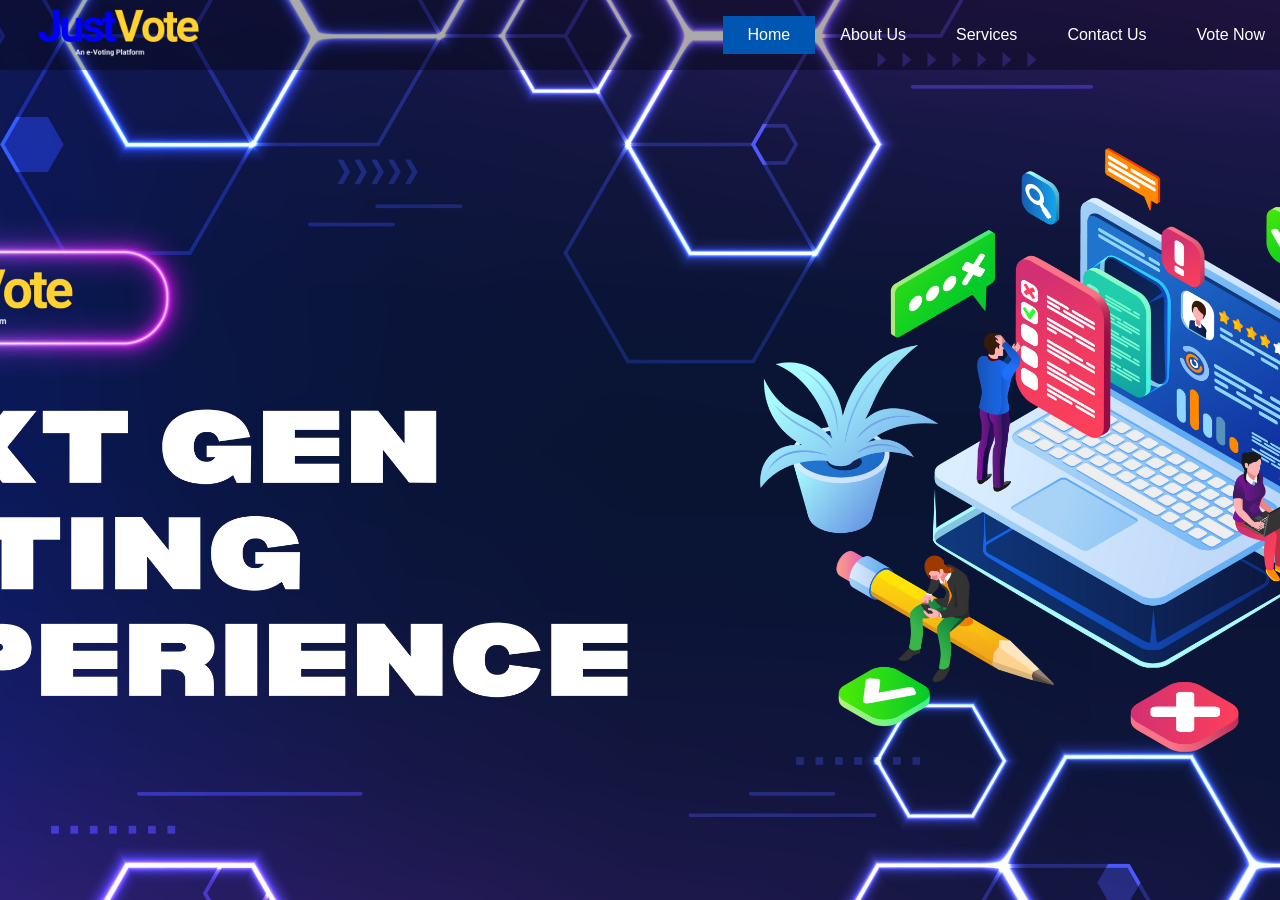
<file: index.html>
<!DOCTYPE html>
<html lang="en">
<head>
    <meta charset="UTF-8">
    <meta name="viewport" content="width=device-width, initial-scale=1.0">
    <title>JustVote | Home</title>
    <link rel="stylesheet" href="Home.css">
    <link rel="icon" href="images/logos.png" type="image/x-icon">
</head>

<body>
    <div class="container">
        <nav class="navbar">
        <div class="logo">
            <img src="images/JustVote (1).png" alt  ="Logo">
        </div>
        <ul class="nav-links">
            <div class="current-page"><li><a href="#">Home</a></li></div>           
            <li><a href="AboutUS.html">About Us</a></li>
            <li class="dropdown">
                <a href="#">Services</a>
                
            </li>
            <li><a href="ContactUs.html">Contact Us</a></li>
            <li><a href="Login.html">Vote Now</a></li>
        </ul>
    </nav>
    <div class="image-wrapper">
        <img src="images/B1.png" alt="">
        <img src="images/B2.png" alt="">
        <img src="images/B3.png" alt="">
    </div>
  </div>

</body>
</html>
</file>
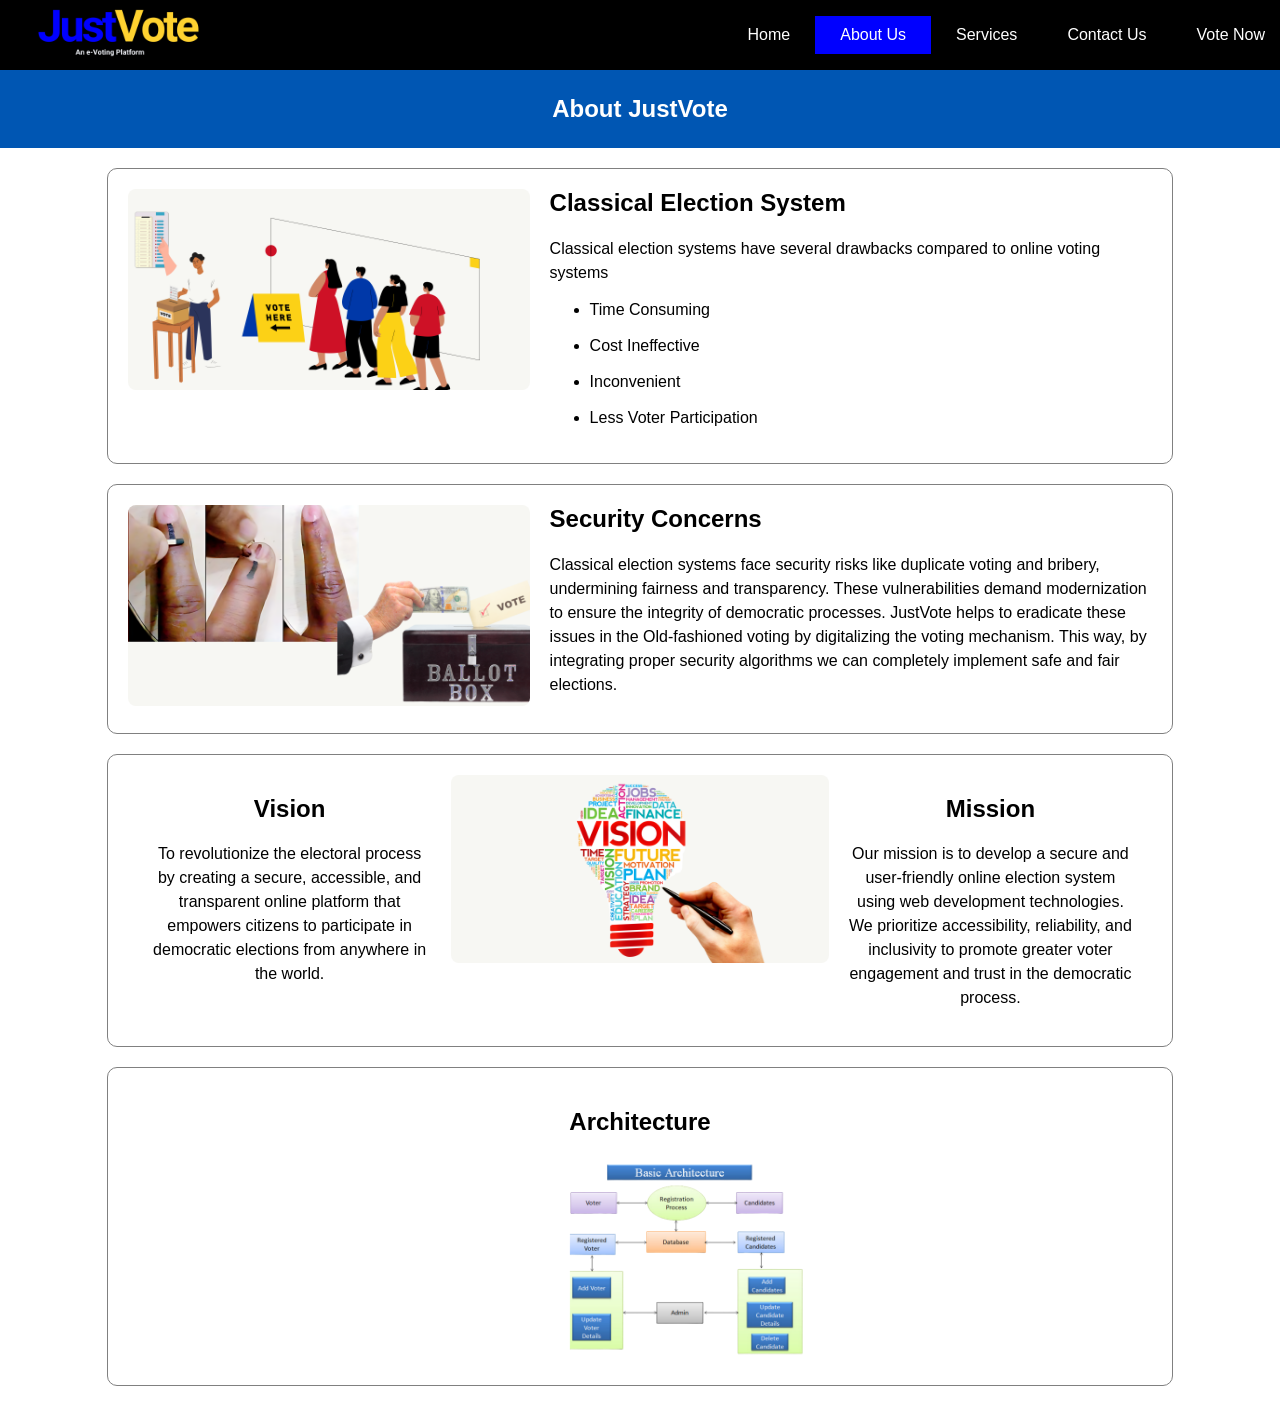
<file: AboutUS.html>
<!DOCTYPE html>
<html lang="en">
<head>
    <meta charset="UTF-8">
    <meta name="viewport" content="width=device-width, initial-scale=1.0">
    <title>JustVote | AboutUs</title>
    <link rel="icon" href="images/logos.png" type="image/x-icon">
    <link rel="stylesheet" href="AboutUS.css">
</head>
    
<body>
        <nav>
            <div class="logo">
                <img src="images/JustVote (1).png" alt="Logo">
            </div>
            <ul class="nav-links">
                <li><a href="index.html">Home</a></li>
                <div class="current-page"><li><a href="#">About Us</a></li></div>
                <li class="dropdown">
                    <a href="#">Services</a>
                    <div class="dropdown-content">
                        <a href="#">Service 1</a>
                        <a href="#">Service 2</a>
                        <a href="#">Service 3</a>
                    </div>
                </li>
                <li><a href="ContactUs.html">Contact Us</a></li>
                <li><a href="Login.html">Vote Now</a></li>
            </ul>
        </nav>



    <div class="Heading"><h2>About JustVote</h2></div>
    <section class="section" >
        <div class="container">
            <div class="content">
                <div class="image">
                    <img src="images/A1.png" alt="Image 1">
                </div>
                <div class="text">
                    <h2>Classical Election System</h2>
                    <p>Classical election systems have several drawbacks compared to online voting systems
                        <ul>
                            <li>Time Consuming</li> <br>
                            <li>Cost Ineffective</li> <br>
                            <li>Inconvenient</li> <br>  
                            <li>Less Voter Participation</li>

                        </ul>
                    </p>
                </div>
            </div>
        </div>
    </section>

    <section class="section">
        <div class="container">
            <div class="content">
                <div class="image">
                    <img src="images/A2.png" alt="Image 2">
                </div>
                <div class="text">
                    <h2>Security Concerns</h2>
                    <p>Classical election systems face security risks like duplicate voting and bribery, undermining fairness and transparency. These vulnerabilities demand modernization to ensure the integrity of democratic processes. JustVote helps to eradicate these issues in the Old-fashioned voting by digitalizing the voting mechanism. This way, by integrating proper security algorithms we can completely implement safe and fair elections.</p>
                </div>
            </div>
        </div>
    </section>


    <div class="section">
        <div class="content">
            <div class="text-left">
                <h2>Vision</h2>
                <p>To revolutionize the electoral process by creating a secure, accessible, and transparent online platform that empowers citizens to participate in democratic elections from anywhere in the world.</p>
            </div>
            <div class="image">
                <img src="images/A3.png" alt="Image">
            </div>
            <div class="text-right">
                <h2>Mission</h2>
                <p>Our mission is to develop a secure and user-friendly online election system using web development technologies. We prioritize accessibility, reliability, and inclusivity to promote greater voter engagement and trust in the democratic process.</p>
            </div>
        </div>
    </div>
    
    <div class="section">
        <h2 style="text-align: center;">Architecture</h2>
            <div class="image">
                <img class="center-image" src="images/A5.png" alt="Image" >
            </div>
    </div>
</body>


</html>
</file>
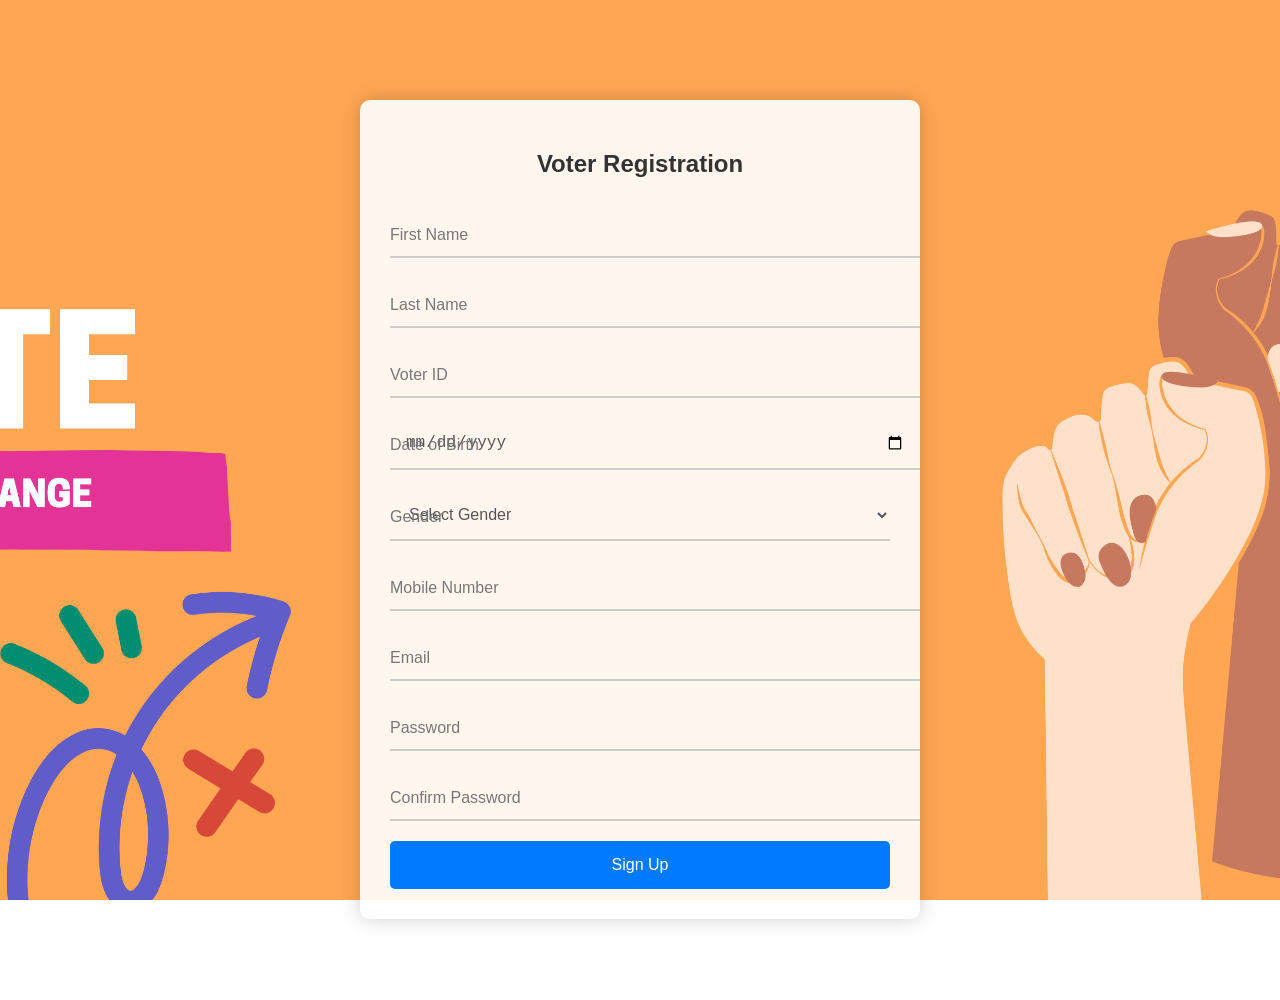
<file: Boxes.html>
<!DOCTYPE html>
<html lang="en">
<head>
    <meta charset="UTF-8">
    <meta name="viewport" content="width=device-width, initial-scale=1.0">
    <title>JustVote | Registration</title>
    <link rel="stylesheet" href="Boxes.css">
    <link rel="icon" href="logos.png" type="image/x-icon">
</head>
<body>
    <div class="container">
        <form id="registration-form">
            <h2>Voter Registration</h2>
            <div class="form-group">
                <input type="text" id="first-name" required>
                <label for="first-name">First Name</label>
            </div>
            <div class="form-group">
                <input type="text" id="last-name" required>
                <label for="last-name">Last Name</label>
            </div>
            <div class="form-group">
                <input type="text" id="voter-id" required>
                <label for="voter-id">Voter ID</label>
            </div>
            <div class="form-group">
                <input type="date" id="dob" required>
                <label for="dob">Date of Birth</label>
            </div>
            <div class="form-group">
                <select id="gender" required>
                    <option value="" disabled selected>Select Gender</option>
                    <option value="male">Male</option>
                    <option value="female">Female</option>
                    <option value="other">Other</option>
                </select>
                <label for="gender">Gender</label>
            </div>
            <div class="form-group">
                <input type="tel" id="mobile" pattern="[0-9]{10}" required>
                <label for="mobile">Mobile Number</label>
            </div>
            <div class="form-group">
                <input type="email" id="email" required>
                <label for="email">Email</label>
            </div>
            <div class="form-group">
                <input type="password" id="password" required>
                <label for="password">Password</label>
            </div>
            <div class="form-group">
                <input type="password" id="confirm-password" required>
                <label for="confirm-password">Confirm Password</label>
            </div>
            <button type="submit">Sign Up</button>
        </form>
    </div>

    <script src="registration.js"></script>
</body>
</html>
</file>
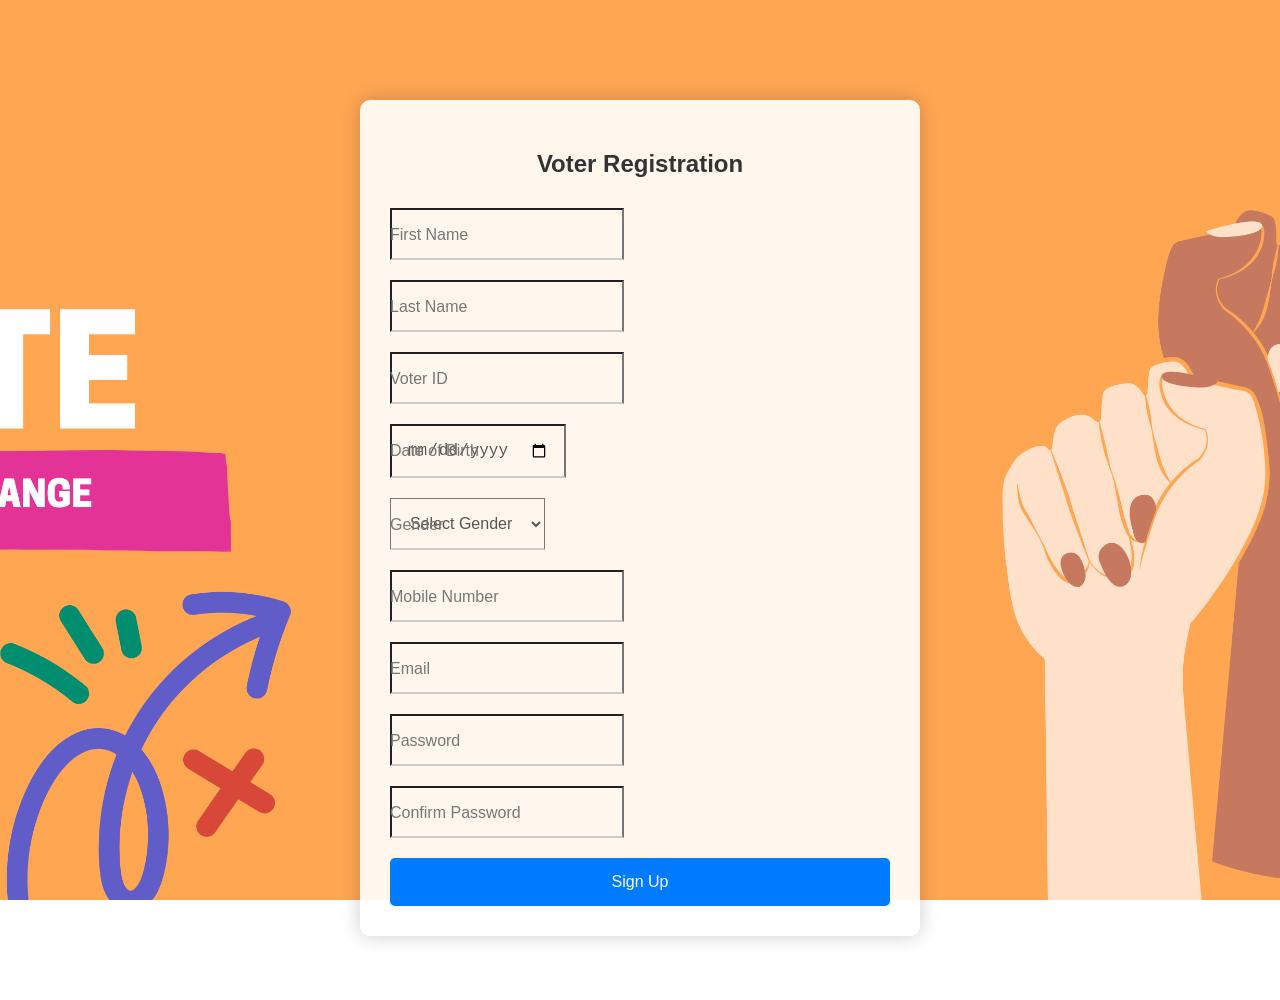
<file: registration.html>
<!DOCTYPE html>
<html lang="en">
<head>
    <meta charset="UTF-8">
    <meta name="viewport" content="width=device-width, initial-scale=1.0">
    <title>JustVote | Registration</title>
    <link rel="stylesheet" href="registration.css">
    <link rel="icon" href="logos.png" type="image/x-icon">
</head>
<body>
    <div class="container">
        <form id="registration-form">
            <h2>Voter Registration</h2>
            <div class="form-group">
                <input type="text" id="first-name" required>
                <label for="first-name">First Name</label>
            </div>
            <div class="form-group">
                <input type="text" id="last-name" required>
                <label for="last-name">Last Name</label>
            </div>
            <div class="form-group">
                <input type="text" id="voter-id" required>
                <label for="voter-id">Voter ID</label>
            </div>
            <div class="form-group">
                <input type="date" id="dob" required>
                <label for="dob">Date of Birth</label>
            </div>
            <div class="form-group">
                <select id="gender" required>
                    <option value="" disabled selected>Select Gender</option>
                    <option value="male">Male</option>
                    <option value="female">Female</option>
                    <option value="other">Other</option>
                </select>
                <label for="gender">Gender</label>
            </div>
            <div class="form-group">
                <input type="tel" id="mobile" pattern="[0-9]{10}" required>
                <label for="mobile">Mobile Number</label>
            </div>
            <div class="form-group">
                <input type="email" id="email" required>
                <label for="email">Email</label>
            </div>
            <div class="form-group">
                <input type="password" id="password" required>
                <label for="password">Password</label>
            </div>
            <div class="form-group">
                <input type="password" id="confirm-password" required>
                <label for="confirm-password">Confirm Password</label>
            </div>
            <button type="submit">Sign Up</button>
        </form>
    </div>

    <script src="registration.js"></script>
</body>
</html>

<script>
document.addEventListener('DOMContentLoaded', function () {
    var registrationForm = document.getElementById('registration-form');

    registrationForm.addEventListener('submit', function (event) {
        event.preventDefault();

        // Retrieve form values
        var firstName = document.getElementById('first-name').value;
        var lastName = document.getElementById('last-name').value;
        var voterId = document.getElementById('voter-id').value;
        var dob = document.getElementById('dob').value;
        var gender = document.getElementById('gender').value;
        var mobile = document.getElementById('mobile').value;
        var email = document.getElementById('email').value;
        var password = document.getElementById('password').value;
        var confirmPassword = document.getElementById('confirm-password').value;

        // Validate if passwords match
        if (password !== confirmPassword) {
            alert("Passwords do not match.");
            return;
        }

        // Prepare user object
        var user = {
            firstName: firstName,
            lastName: lastName,
            voterId: voterId,
            dob: dob,
            gender: gender,
            mobile: mobile,
            email: email,
            password: password,
            hasVoted: false
        };

        // Store user details in localStorage
        localStorage.setItem('user_' + voterId, JSON.stringify(user));

        // Confirmation message
        alert("Registration successful! You can now log in.");

        // Redirect to login page
        window.location.href = 'login.html';
    });
});
</script>
</file>
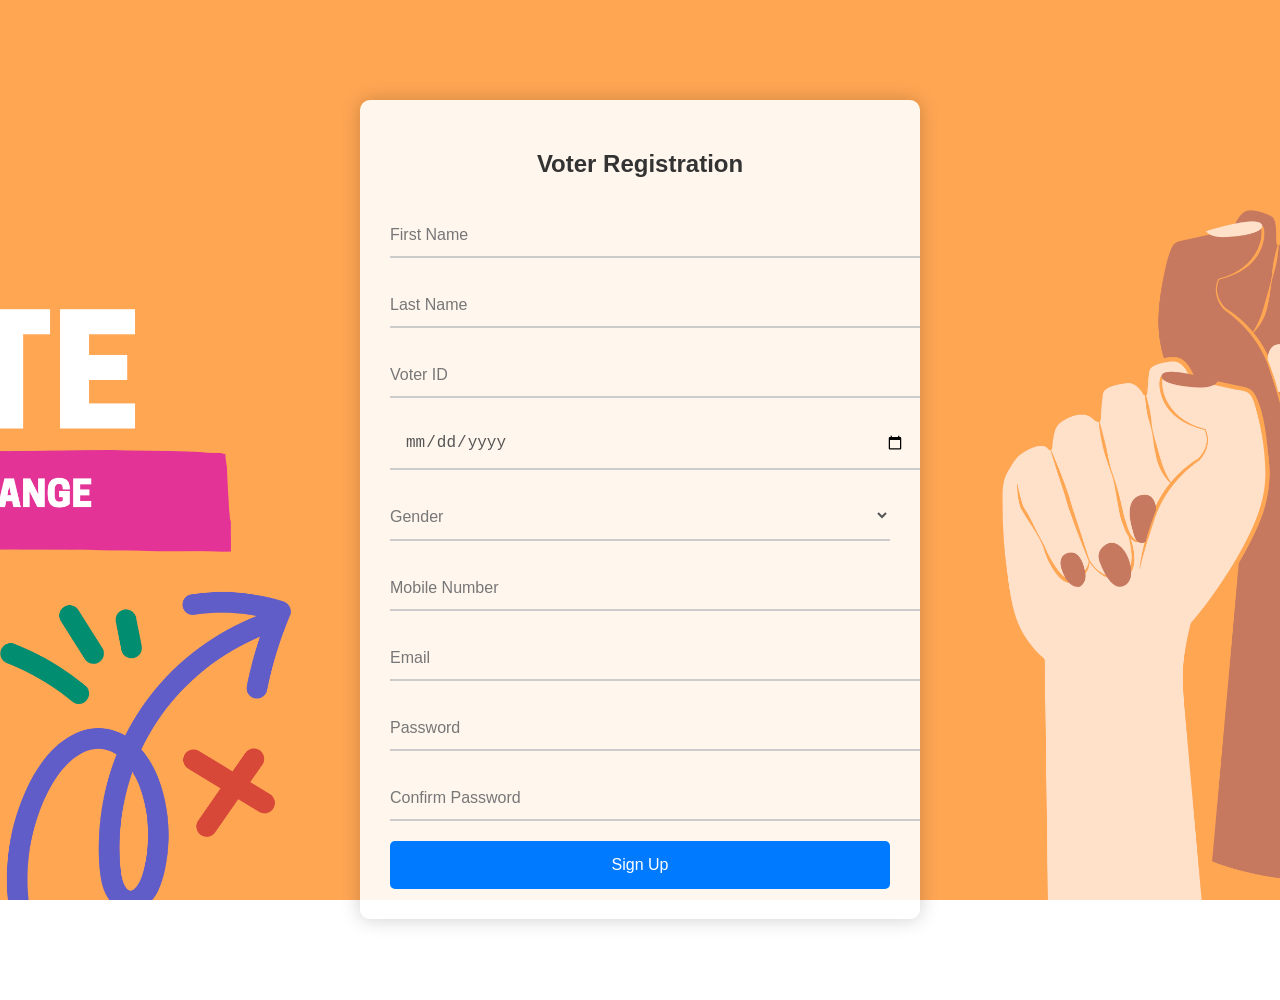
<file: test.html>
<!DOCTYPE html>
<html lang="en">
<head>
    <meta charset="UTF-8">
    <meta name="viewport" content="width=device-width, initial-scale=1.0">
    <title>Online Voting Platform - Registration</title>
    <link rel="stylesheet" href="test.css">
</head>
<body>
    <div class="container">
        <form id="registration-form">
            <h2>Voter Registration</h2>
            <div class="form-group">
                <input type="text" id="first-name" required>
                <label for="first-name">First Name</label>
            </div>
            <div class="form-group">
                <input type="text" id="last-name" required>
                <label for="last-name">Last Name</label>
            </div>
            <div class="form-group">
                <input type="text" id="voter-id" required>
                <label for="voter-id">Voter ID</label>
            </div>
            <div class="form-group">
                <input type="date" id="dob" required>
                <label for="dob"></label>
            </div>
            <div class="form-group">
                <select id="gender" required>
                    <option value="" disabled selected></option>
                    <option value="male">Male</option>
                    <option value="female">Female</option>
                    <option value="other">Other</option>
                </select>
                <label for="gender">Gender</label>
            </div>
            <div class="form-group">
                <input type="tel" id="mobile" pattern="[0-9]{10}" required>
                <label for="mobile">Mobile Number</label>
            </div>
            <div class="form-group">
                <input type="email" id="email" required>
                <label for="email">Email</label>
            </div>
            <div class="form-group">
                <input type="password" id="password" required>
                <label for="password">Password</label>
            </div>
            <div class="form-group">
                <input type="password" id="confirm-password" required>
                <label for="confirm-password">Confirm Password</label>
            </div>
            <button type="submit">Sign Up</button>
        </form>
    </div>
    <script src="test.js"></script>
</body>
</html>
</file>
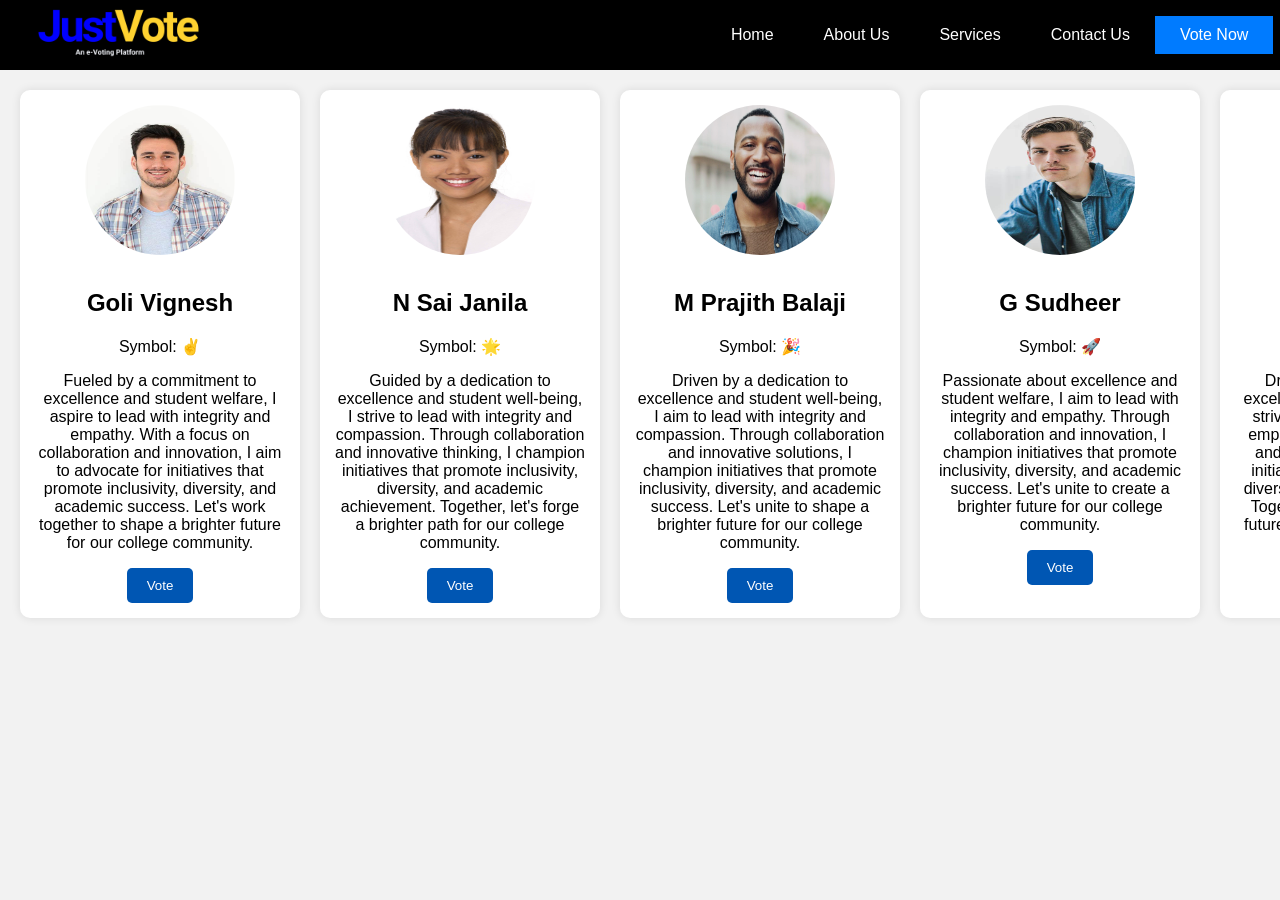
<file: Vote-Now.html>
<!DOCTYPE html>
<html lang="en">

<head>
    <meta charset="UTF-8">
    <meta name="viewport" content="width=device-width, initial-scale=1.0">
    <title>JustVote | Vote Now</title>
    <link rel="stylesheet" href="Vote-Now.css">
    <link rel="icon" href="logos.png" type="image/x-icon">
    <style>
        /* Example styles for voted state */
        .voted {
            opacity: 0.6; /* Example: lower opacity to indicate voted */
            pointer-events: none; /* Prevent further clicks */
        }
    </style>
    <script>
        // Fallback check to ensure CSS loads
        window.onload = function () {
            var cssLoaded = document.styleSheets.length > 0;
            if (!cssLoaded) {
                console.error("Vote-Now.css failed to load. Check the file path.");
            }
        };
    </script>
</head>

<body>
    <nav>
        <div class="logo">
            <a href="index.html"><img src="images/JustVote (1).png" alt="Logo"></a>
        </div>
        <ul class="nav-links">
            <li><a href="index.html">Home</a></li>
            <li><a href="AboutUS.html">About Us</a></li>
            <li class="dropdown">
                <a href="#">Services</a>
                <div class="dropdown-content">
                    <a href="#">Service 1</a>
                    <a href="#">Service 2</a>
                    <a href="#">Service 3</a>
                </div>
            </li>
            <li><a href="ContactUs.html">Contact Us</a></li>
            <li class="current-page"><a href="Login.html">Vote Now</a></li>
        </ul>
    </nav>
    <div class="container">
        <div class="candidate-box" data-candidate="Goli Vignesh">
            <img src="images/C1.jpeg" alt="Candidate 1">
            <h2>Goli Vignesh</h2>
            <p>Symbol: ✌️</p>
            <p>Fueled by a commitment to excellence and student welfare, I aspire to lead with integrity and empathy.
                With a focus on collaboration and innovation, I aim to advocate for initiatives that promote
                inclusivity, diversity, and academic success. Let's work together to shape a brighter future for our
                college community.</p>
            <button class="vote-btn" onclick="vote(this)">Vote</button>
        </div>
        <div class="candidate-box" data-candidate="N Sai Janila">
            <img src="images/C2.jpeg" alt="Candidate 2">
            <h2>N Sai Janila</h2>
            <p>Symbol: 🌟</p>
            <p>Guided by a dedication to excellence and student well-being, I strive to lead with integrity and
                compassion. Through collaboration and innovative thinking, I champion initiatives that promote
                inclusivity, diversity, and academic achievement. Together, let's forge a brighter path for our college
                community.</p>
            <button class="vote-btn" onclick="vote(this)">Vote</button>
        </div>
        <div class="candidate-box" data-candidate="M Prajith Balaji">
            <img src="images/C3.jpg" alt="Candidate 3">
            <h2>M Prajith Balaji</h2>
            <p>Symbol: 🎉</p>
            <p>Driven by a dedication to excellence and student well-being, I aim to lead with integrity and compassion.
                Through collaboration and innovative solutions, I champion initiatives that promote inclusivity,
                diversity, and academic success. Let's unite to shape a brighter future for our college community.</p>
            <button class="vote-btn" onclick="vote(this)">Vote</button>
        </div>
        <div class="candidate-box" data-candidate="G Sudheer">
            <img src="images/C4.jpeg" alt="Candidate 4">
            <h2>G Sudheer</h2>
            <p>Symbol: 🚀</p>
            <p>Passionate about excellence and student welfare, I aim to lead with integrity and empathy. Through
                collaboration and innovation, I champion initiatives that promote inclusivity, diversity, and academic
                success. Let's unite to create a brighter future for our college community.</p>
            <button class="vote-btn" onclick="vote(this)">Vote</button>
        </div>
        <div class="candidate-box" data-candidate="G Madhan">
            <img src="images/C5.jpg" alt="Candidate 5">
            <h2>G Madhan</h2>
            <p>Symbol: 🎈</p>
            <p>Driven by a commitment to excellence and student welfare, I strive to lead with integrity and empathy.
                Through collaboration and innovation, I advocate for initiatives that foster inclusivity, diversity,
                and academic success. Together, let's shape a brighter future for our college community.</p>
            <button class="vote-btn" onclick="vote(this)">Vote</button>
        </div>
        <div class="candidate-box" data-candidate="G Sai Bhavana">
            <img src="images/C6.jpg" alt="Candidate 6">
            <h2>G Sai Bhavana</h2>
            <p>Symbol: 🎯</p>
            <p>Fueled by a commitment to excellence and student welfare, I aspire to lead with integrity and empathy.
                Through collaboration and innovation, I advocate for initiatives that foster inclusivity, diversity,
                and academic success. Let's come together to shape a brighter future for our college community.</p>
            <button class="vote-btn" onclick="vote(this)">Vote</button>
        </div>
    </div>

    <script>
        function vote(btn) {
            var candidateBox = btn.parentNode;
            var candidateName = candidateBox.getAttribute('data-candidate');
            var loggedInUser = sessionStorage.getItem('loggedInUser');

            // Retrieve user data safely
            var user = JSON.parse(localStorage.getItem('user_' + loggedInUser)) || { hasVoted: false };

            if (user.hasVoted) {
                alert("You have already voted. You cannot vote again.");
                return;
            }

            // Mark as voted and disable all vote buttons
            candidateBox.classList.add('voted');
            var allVoteBtns = document.querySelectorAll('.vote-btn');
            allVoteBtns.forEach(function (button) {
                button.disabled = true;
            });

            // Store the vote in localStorage
            var votes = JSON.parse(localStorage.getItem('votes')) || {};
            votes[candidateName] = (votes[candidateName] || 0) + 1;
            localStorage.setItem('votes', JSON.stringify(votes));

            // Update user status
            user.hasVoted = true;
            localStorage.setItem('user_' + loggedInUser, JSON.stringify(user));

            // Alert user and redirect
            alert(`You voted for ${candidateName}. Redirecting to homepage...`);
            setTimeout(function () {
                window.location.href = 'index.html';
            }, 2000);
        }
    </script>
</body>

</html>
</file>
<file: Home.css>
body {
    margin: 0;
    padding: 0;
    font-family: Arial, sans-serif;
}

nav {
    background-color: #0005;
    padding: 10px;
    display: flex;
    justify-content: space-between;
    align-items: center;
    width: 100%;
    margin: 0 auto;
    height: 50px;
}

.logo img {
    width: 200px;
    height: auto;
}

.nav-links {
    list-style: none;
    display: flex;
    justify-content: space-between;
    align-items: center;
}

.nav-links li {
    padding: 0 15px;
}

.nav-links li a {
    color: #fff;
    text-decoration: none;
    display: block; 
    padding: 10px;
    transition: background-color 0.3s ease; 
}

.current-page{
    background-color: #0056b3;
}

.nav-links li a:hover {
    background-color: #0056b3; 
}

.dropdown {
    position: relative;
}

.dropdown-content {
    display: none;
    position: absolute;
    background-color: #333;
    min-width: 100px;
}

.dropdown-content a {
    color: #fff;
    padding: 10px;
    display: block;
    text-decoration: none;
}

.dropdown:hover .dropdown-content {
    display: block;
}

.section {
    display: flex;
    align-items: center;
    justify-content: space-between;
    margin: 20px auto;
    padding: 20px;
    max-width: 800px;
    border-radius: 10px;
    overflow: hidden;
    background-color: #fff;
    box-shadow: 0 0 10px rgba(0, 0, 0, 0.1);
}

.content {
    flex: 1;
}

h2 {
    margin-top: 0;
}

.image {
    width: 40%;
    height: auto;
    border-radius: 10px;
}

.architecture-image {
    width: 80%;
    height: auto;
    margin: 0 auto;
    display: block;
}
.image-wrapper {
    overflow-x: auto;
    white-space: nowrap;
    width: 100%;
    margin: 0;
    top: 50px;
    height: calc(100vh); /* Adjust height to exclude navbar height */
    padding-top: 0; /* Adjust height to exclude navbar */
}

.image-wrapper img {
    height: 100%;
    width: 100%;
    position: relative;
    object-fit: cover;
    vertical-align: top;
     /* Align images to the top of the container */
}
.navbar {
    position: fixed; /* Set navbar position to fixed */
    top: 0;
    left: 0;
    width: 100%;
    z-index: 1; /* Ensure navbar appears above images */
}
.container {
    position: relative;
    height: 100vh;
    margin: 0;
    padding: 0;
  }
</file>
<file: AboutUS.css>
body {
    margin: 0;
    padding: 0;
    font-family: Arial, sans-serif;
}

nav {
    background-color: black;
    padding: 10px;
    display: flex;
    justify-content: space-between;
    align-items: center;
    width: 100%;
    margin: 0 auto;
    height: 50px;
}

.logo img {
    width: 200px;
    height: auto;
}

.nav-links {
    list-style: none;
    display: flex;
    justify-content: space-between;
    align-items: center;
}

.nav-links li {
    padding: 0 15px;
}

.nav-links li a {
    color: #fff;
    text-decoration: none;
    display: block; /* Display as block */
    padding: 10px;
    transition: background-color 0.3s ease; /* Add transition */
}

.current-page{
    background-color: blue;
}
.current-page:hover{
    background-color: blue ;
}

.nav-links li a:hover {
    background-color: blue /* Change background color on hover */
}

.dropdown {
    position: relative;
}

.dropdown-content {
    display: none;
    position: absolute;
    background-color: #333;
    min-width: 100px;
}

.dropdown-content a {
    color: #fff;
    padding: 10px;
    display: block;
    text-decoration: none;
}

.dropdown:hover .dropdown-content {
    display: block;
}


.section {
    width: 80%; /* Adjust section width */
    margin: 20px auto; /* Center the sections */
    padding: 20px; /* Padding on all sides */
    border-radius: 10px; /* Rounded corners */
    transition: background-color 0.3s ease, transform 0.3s ease;
    border: 0.5px solid grey ; /* Smooth transition on hover */
}

.section:hover {
    background-color: #e0e0e0; /* Change background color on hover */
    transform: translateX(-8px); /* Move section up on hover */
}

.container {
    display: flex;
    justify-content: center;
    align-items: center;
}

p{
    line-height: 24px;
}

.content {
    display: flex;
    width: 100%;
}

.image {
    width: 40%;
}

.image img {
    width: 100%;
    height: auto;
    border-radius: 8px; /* Rounded corners for images */
}

.text {
    width: 60%;
    padding-left: 20px; /* Adjust spacing between image and text */
}

.text h2 {
    margin-top: 0;
}

.text-left, .text-right {
    width: 30%; /* Adjust width of text areas */
    text-align: center; /* Center align text */
    padding: 0 20px; /* Add padding */
}

.image {
    width: 40%;
    text-align: center;
    align-items: center; /* Center align image */
}

.image img {
    width: 100%;
    height: auto;
    border-radius: 8px; 
    align-items: center;/* Rounded corners for images */
}
.center-image{
    margin-left: 350px;
    width: 500;

}

.Heading{
    background-color:  #0056b3;
    color: white;
    text-align: center;
    padding: 5px;

}
</file>
<file: Boxes.css>
body {
    font-family: Arial, sans-serif;
    margin: 0;
    padding: 0;
    background: url('For Change.png') no-repeat center center fixed;
    background-size: cover;
    height: 100vh;
}

.container {
    width: 100%;
    max-width: 500px;
    margin: 100px auto;
    padding: 30px;
    background-color: rgba(255, 255, 255, 0.9); /* Adding some transparency */
    border-radius: 10px;
    box-shadow: 0 0 20px rgba(0, 0, 0, 0.2);
}

form {
    display: flex;
    flex-direction: column;
}

h2 {
    margin-bottom: 30px;
    text-align: center;
    color: #333;
}

.form-group {
    position: relative;
    margin-bottom: 20px;
}

input[type="text"],
input[type="date"],
input[type="email"],
input[type="tel"],
input[type="password"],
select {
    width: 100%;
    padding: 15px;
    border: none;
    border-bottom: 2px solid #ccc;
    background-color: transparent;
    font-size: 16px;
    color: #555;
    transition: border-bottom-color 0.3s ease;
}

input:focus, select:focus {
    outline: none;
    border-bottom-color: #007bff;
}

input[type="date"]::placeholder {
    color: transparent;
}

input[type="date"]:focus::placeholder {
    color: #777;
}

label {
    position: absolute;
    top: 18px;
    left: 0;
    color: #777;
    transition: top 0.3s ease, color 0.3s ease;
    cursor: text;
}

input:focus ~ label, input:valid ~ label, select:focus ~ label, select:valid ~ label {
    top: -10px;
    font-size: 12px;
    color: #007bff;
}

button {
    width: 100%;
    padding: 15px;
    background-color: #007bff;
    color: #fff;
    border: none;
    border-radius: 5px;
    font-size: 16px;
    cursor: pointer;
    transition: background-color 0.3s ease;
}

button:hover {
    background-color: #0056b3;
}
</file>
<file: registration.css>
body {
    font-family: Arial, sans-serif;
    margin: 0;
    padding: 0;
    background: url('For\ Change.png') no-repeat center center fixed;
    background-size: cover;
    height: 100vh;
}

.container {
    width: 100%;
    max-width: 500px;
    margin: 100px auto;
    padding: 30px;
    background-color: rgba(255, 255, 255, 0.9); /* Adding some transparency */
    border-radius: 10px;
    box-shadow: 0 0 20px rgba(0, 0, 0, 0.2);
}

form {
    display: flex;
    flex-direction: column;
}

h2 {
    margin-bottom: 30px;
    text-align: center;
    color: #333;
}

.form-group {
    position: relative;
    margin-bottom: 20px;
}

input[type="text"],
input[type="date"],
input[type="email"],
input[type="tel"],
input[type="password"],
select {
    width: 100;
    padding: 15px;
    /* border: none; */
    border-bottom: 2px solid #ccc;
    background-color: transparent;
    font-size: 16px;
    color: #555;
    transition: border-bottom-color 0.3s ease;
}

input:focus, select:focus {
    outline: none;
    border-bottom-color: #007bff;
}

input[type="date"]::placeholder {
    color: transparent;
}

input[type="date"]:focus::placeholder {
    color: #777;
}

label {
    position: absolute;
    top: 18px;
    left: 0;
    color: #777;
    transition: top 0.3s ease, color 0.3s ease;
    cursor: text;
}

input:focus ~ label, input:valid ~ label, select:focus ~ label, select:valid ~ label {
    top: -10px;
    font-size: 12px;
    color: #007bff;
}

button {
    width: 100%;
    padding: 15px;
    background-color: #007bff;
    color: #fff;
    border: none;
    border-radius: 5px;
    font-size: 16px;
    cursor: pointer;
    transition: background-color 0.3s ease;
}

button:hover {
    background-color: #0056b3;
}
</file>
<file: test.css>
body {
    font-family: Arial, sans-serif;
    margin: 0;
    padding: 0;
    background: url('For\ Change.png') no-repeat center center fixed;
    background-size: cover;
    height: 100vh;
}

.container {
    width: 100%;
    max-width: 500px;
    margin: 100px auto;
    padding: 30px;
    background-color: rgba(255, 255, 255, 0.9); /* Adding some transparency */
    border-radius: 10px;
    box-shadow: 0 0 20px rgba(0, 0, 0, 0.2);
}

form {
    display: flex;
    flex-direction: column;
}

h2 {
    margin-bottom: 30px;
    text-align: center;
    color: #333;
}

.form-group {
    position: relative;
    margin-bottom: 20px;
}

input[type="text"],
input[type="date"],
input[type="email"],
input[type="tel"],
input[type="password"],
select {
    width: 100%;
    padding: 15px;
    border: none;
    border-bottom: 2px solid #ccc;
    background-color: transparent;
    font-size: 16px;
    color: #555;
    transition: border-bottom-color 0.3s ease;
}

input:focus, select:focus {
    outline: none;
    border-bottom-color: #007bff;
}

input[type="date"]::placeholder {
    color: transparent;
}

input[type="date"]:focus::placeholder {
    color: #777;
}

label {
    position: absolute;
    top: 18px;
    left: 0;
    color: #777;
    transition: top 0.3s ease, color 0.3s ease;
    cursor: text;
}

input:focus ~ label, input:valid ~ label, select:focus ~ label, select:valid ~ label {
    top: -10px;
    font-size: 12px;
    color: #007bff;
}

button {
    width: 100%;
    padding: 15px;
    background-color: #007bff;
    color: #fff;
    border: none;
    border-radius: 5px;
    font-size: 16px;
    cursor: pointer;
    transition: background-color 0.3s ease;
}

button:hover {
    background-color: #0056b3;
}
</file>
<file: Vote-Now.css>
nav {
    background-color: black;
    padding: 10px;
    display: flex;
    justify-content: space-between;
    align-items: center;
    width: 98.7%;
    margin: 0 auto;
    height: 50px;
}

.logo img {
    width: 200px;
    height: auto;
}

.nav-links {
    list-style: none;
    display: flex;
    justify-content: space-between;
    align-items: center;
}

.nav-links li {
    padding: 0 15px;
}

.nav-links li a {
    color: #fff;
    text-decoration: none;
    display: block; /* Display as block */
    padding: 10px;
    transition: background-color 0.3s ease; /* Add transition */
}

.current-page{
    background-color: #007bff;
}

.nav-links li a:hover {
    background-color: #0056b3;
}

.dropdown {
    position: relative;
}

.dropdown-content {
    display: none;
    position: absolute;
    background-color: #333;
    min-width: 100px;
}

.dropdown-content a {
    color: #fff;
    padding: 10px;
    display: block;
    text-decoration: none;
}

.dropdown:hover .dropdown-content {
    display: block;
}

body {
    margin: 0;
    padding: 0;
    font-family: Arial, sans-serif;
    background-color: #f2f2f2;
}

.container {
    display: flex;
    flex-wrap: nowrap; /* Prevent wrapping */
    justify-content: flex-start; /* Start at the beginning */
    overflow-x: auto; /* Enable horizontal scrolling */
    margin: 0;
    padding: 20px;
    gap: 20px;
}

.candidate-box {
    width: 250px;
    padding: 15px;
    background-color: #fff;
    border-radius: 10px;
    box-shadow: 0 0 10px rgba(0, 0, 0, 0.1);
    text-align: center;
    transition: transform 0.3s ease;
    flex: 0 0 auto; /* Don't grow or shrink */
}

.candidate-box:hover {
    transform: translateY(-5px);
}

.candidate-box img {
    width: 150px;
    height: 150px;
    border-radius: 50%;
    margin-bottom: 10px;
}

.vote-btn {
    background-color: #0056b3;
    color: #fff;
    border: none;
    padding: 10px 20px;
    border-radius: 5px;
    cursor: pointer;
    transition: background-color 0.3s ease;
}

.vote-btn:hover {
    background-color: #0056b3;
}

.voted .vote-btn {
    background-color: black;
    cursor: not-allowed;
}

.voted .vote-btn:hover {
    background-color: black;
}
</file>
